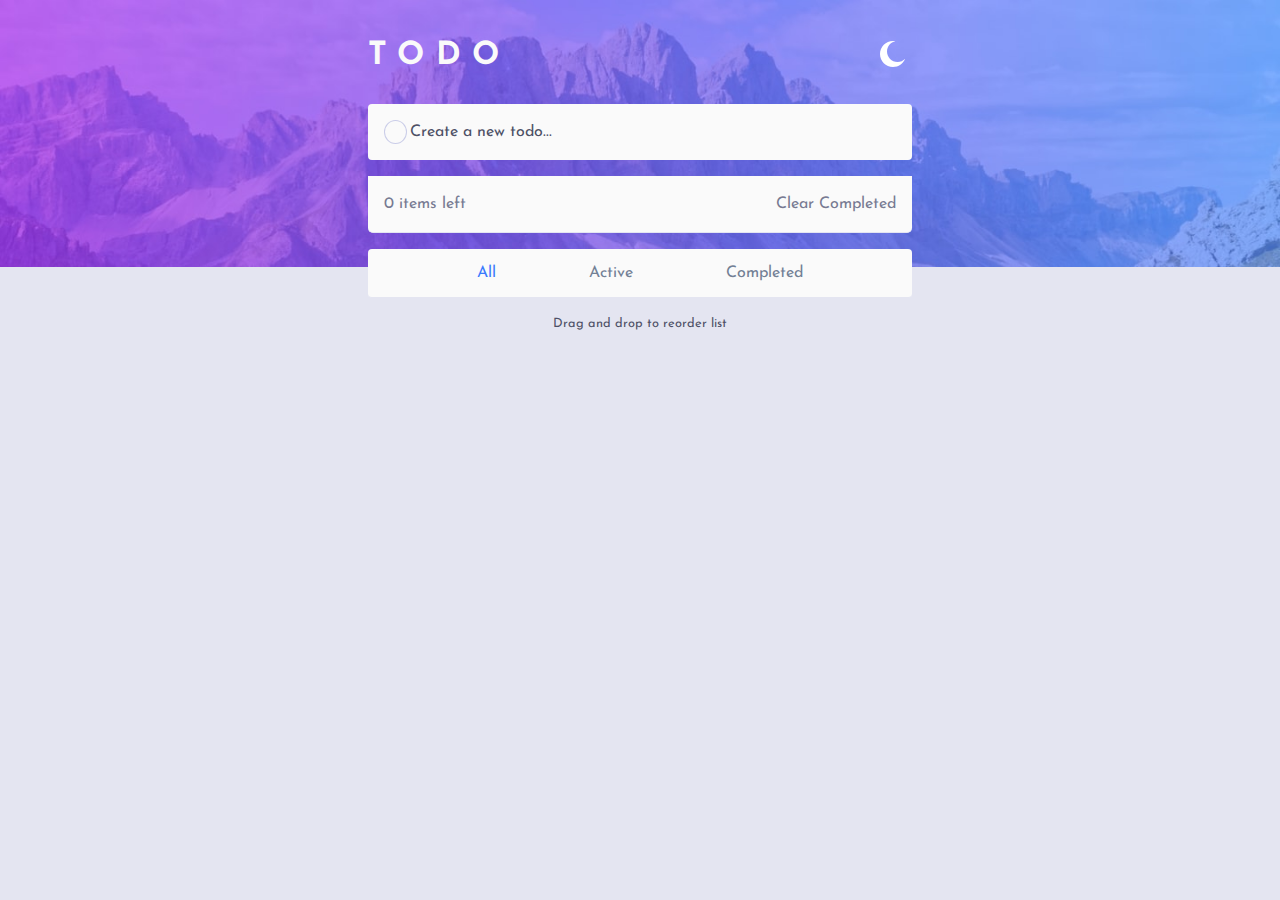
<file: index.html>
<!DOCTYPE html>
<html role="document" lang="en">
	<head>
		<meta charset="UTF-8" />
		<meta name="viewport" content="width=device-width, initial-scale=1.0" />
		<!-- SEO -->
		<meta name="description" content="TODO APP on the web" />
		<meta name="theme-color" content="#6B56D0" />
		<meta name="twitter:card" content="summary" />
		<meta property="og:type" content="website" />
		<meta property="og:title" name="twitter:title" content="TODO APP" />
		<meta property="og:description" name="twitter:description" content="TODO APP created by Esteban Guzmán" />
		<meta property="og:image" name="twitter:image" content="https://todo-eban.netlify.app/design/desktop-preview.jpg" />
		<meta property="og:url" name="twitter:url" content="https://todo-eban.netlify.app/" />
		<meta http-equiv="X-UA-Compatible" content="IE=edge" />
		<!-- PWA -->
		<meta name="apple-mobile-web-app-capable" content="yes" />
		<meta name="apple-mobile-web-app-status-bar-style" content="black-translucent" />
		<link rel="apple-touch-icon" href="./images/todo-icon.png" />
		<link rel="apple-touch-startup-image" href="./images/todo-icon.png" />

		<link rel="icon" type="image/png" sizes="32x32" href="./images/todo-icon.png" />
		<link rel="canonical" href="https://todo-eban.netlify.app/" />
		<link rel="preconnect" href="https://fonts.googleapis.com" />
		<link rel="preconnect" href="https://fonts.gstatic.com" crossorigin />

		<link rel="manifest" href="./manifest.json" />

		<link href="https://fonts.googleapis.com/css2?family=Josefin+Sans:wght@400;700&display=swap" rel="stylesheet" />
		<link rel="stylesheet" href="./assets/css/main.min.css" media="screen" />
		<title>Todo app</title>
	</head>
	<body>
		<picture role="banner" class="background flex"></picture>

		<header role="heading" class="header">
			<div class="container header__content flex flex-jc-sb">
				<h1 class="header__title">
					TODO
					<span class="is-visually-hidden">TODO by Eban</span>
				</h1>

				<button class="btn header__btn"></button>
			</div>
		</header>

		<form class="form">
			<div class="container flex">
				<label class="is-visually-hidden" for="ex">Checkbox example</label>
				<input type="checkbox" disabled id="ex" />
				<label class="is-visually-hidden" for="todo">New todo</label>
				<input type="text" name="task" id="todo" placeholder="Create a new todo..." autocomplete="off" maxlength="100" required />
			</div>
		</form>

		<section role="list" class="todo-list">
			<div class="container">
				<ul class="list">
					<template id="template">
						<li class="list__item">
							<input class="chk" type="checkbox" id="" />
							<label for=""></label>
							<img class="delete-btn" src="./images/icon-cross.svg" alt="" />
						</li>
					</template>
				</ul>

				<ul class="options">
					<li class="flex flex-jc-sb">
						<span id="items-left"></span>
						<span class="clear">Clear Completed</span>
					</li>
					<li class="options__radio radio flex flex-jc-se">
						<label class="is-visually-hidden" for="all">all option</label>
						<input class="form__radio" label="All" type="radio" id="all" name="status" value="all" checked />
						<label class="is-visually-hidden" for="active">active option</label>
						<input class="form__radio" label="Active" type="radio" id="active" name="status" value="active" />
						<label class="is-visually-hidden" for="completed">completed option</label>
						<input class="form__radio" label="Completed" type="radio" id="completed" name="status" value="completed" />
					</li>
				</ul>
			</div>
		</section>

		<div role="text" class="drag">Drag and drop to reorder list</div>
		<script type="module" src="./assets/js/main.js"></script>
	</body>
</html>
</file>
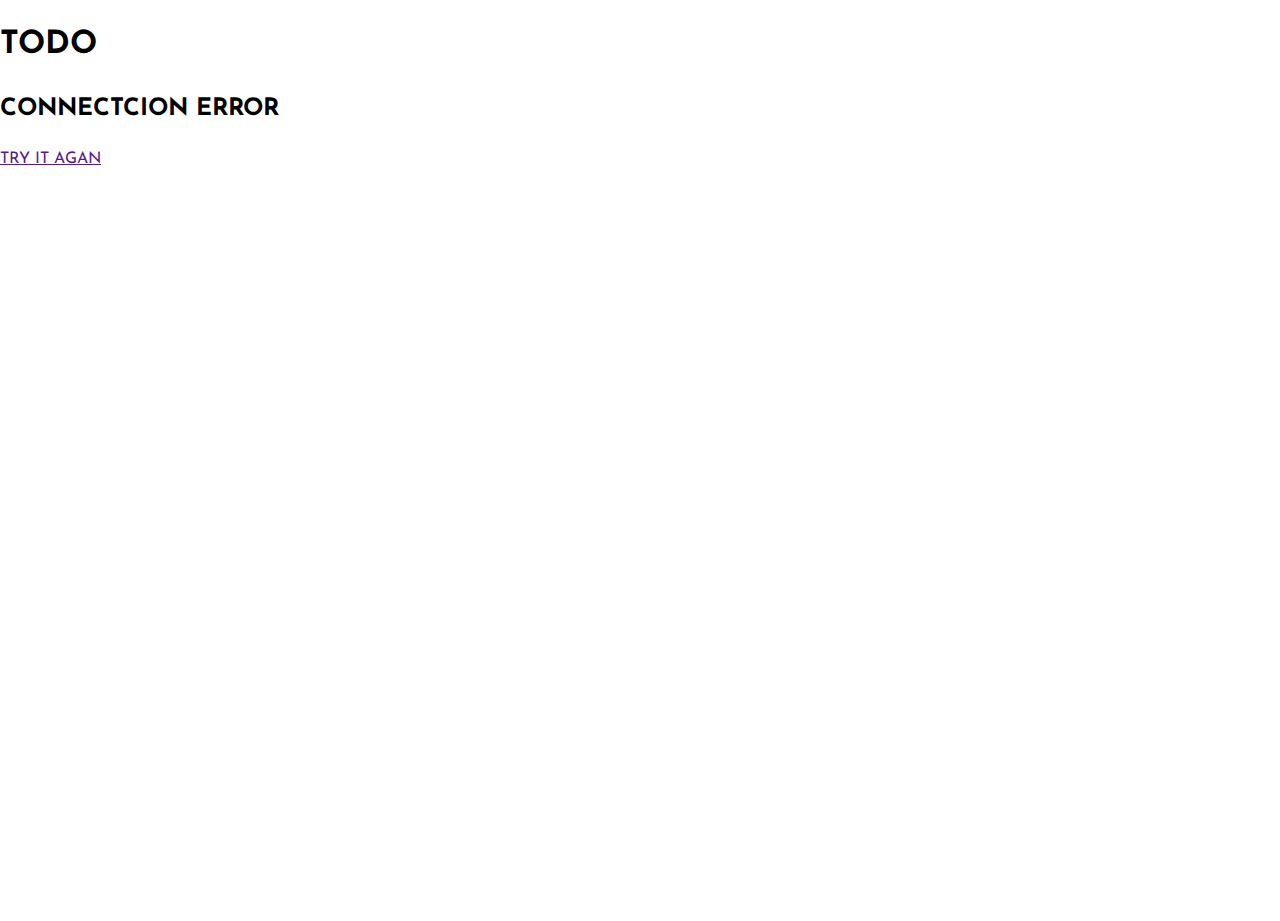
<file: offline.html>
<!DOCTYPE html>
<html lang="en">
	<head>
		<meta charset="UTF-8" />
		<meta http-equiv="X-UA-Compatible" content="IE=edge" />
		<meta name="viewport" content="width=device-width, initial-scale=1.0" />

		<meta name="apple-mobile-web-app-capable" content="yes" />
		<meta name="apple-mobile-web-app-status-bar-style" content="black-translucent" />
		<link rel="apple-touch-icon" href="./images/todo-icon.png" />
		<link rel="apple-touch-startup-image" href="./images/todo-icon.png" />

		<link rel="icon" type="image/png" sizes="32x32" href="./images/todo-icon.png" />
		<link rel="preconnect" href="https://fonts.googleapis.com" />
		<link rel="preconnect" href="https://fonts.gstatic.com" crossorigin />

		<link href="https://fonts.googleapis.com/css2?family=Josefin+Sans:wght@400;700&display=swap" rel="stylesheet" />
		<link rel="stylesheet" href="./assets/css/main.min.css" media="screen" />
		<title>Document</title>
	</head>
	<body>
		<picture class="background flex"></picture>

		<h1 class="">
			TODO
			<span class="is-visually-hidden">TODO by Eban</span>
		</h1>

		<h2>CONNECTCION ERROR</h2>
		<a href="" class="btn">TRY IT AGAN</a>

		<script>
			document.addEventListener('click', (e) => {
				if (e.target.matches('.btn')) {
					e.preventDefault();
					location.reload();
				}
			});
		</script>
	</body>
</html>
</file>
<file: assets/css/main.min.css>
.theme{--color__primary: #fafafa;--color__secondary: #e4e5f1;--color__text: #4d5066;--color__text--options: #777a92;--color__border: #e4e5f1}.theme--dark{--color__primary: #25273c;--color__secondary: #161722;--color__text: #cacde8;--color__text--options: #cacde8;--color__border: #4d5066}*,*::before,*::after{-webkit-box-sizing:border-box;box-sizing:border-box}body{font:400 16px "Josefin Sans",sans-serif;background:var(--color__secondary);line-height:1.5;min-height:100vh;-webkit-transition:background 0.5s;transition:background 0.5s}img{max-width:100%}button>img{pointer-events:none}p{max-width:75ch;margin-inline:auto;letter-spacing:0.02em}.drag{text-align:center;font-size:80%;color:#4d5066}.container{width:clamp(16rem, 90vw, 34rem);margin:0 auto;position:relative}.is-visually-hidden{block-size:1px;inline-size:1px;margin:-1px;padding:0;border:0;overflow:hidden;position:absolute;white-space:nowrap;clip:rect(0 0 0 0);-webkit-clip-path:inset(100%);clip-path:inset(100%)}.flex{display:-webkit-box;display:-ms-flexbox;display:flex}.flex-jc-sb{-webkit-box-pack:justify;-ms-flex-pack:justify;justify-content:space-between}.flex-jc-se{-webkit-box-pack:space-evenly;-ms-flex-pack:space-evenly;justify-content:space-evenly}.flex-jc-c{-webkit-box-pack:center;-ms-flex-pack:center;justify-content:center}.flex-ai-c{-webkit-box-align:center;-ms-flex-align:center;align-items:center}.flex-dir-c{-webkit-box-orient:vertical;-webkit-box-direction:normal;-ms-flex-direction:column;flex-direction:column}article,aside,details,figcaption,figure,footer,header,hgroup,nav,section,summary{display:block}[hidden],template{display:none}html{background:#fff;color:#000;-webkit-text-size-adjust:100%;-ms-text-size-adjust:100%}html,button,input,select,textarea{font-family:sans-serif}body{margin:0}a{background:transparent}a:focus{outline:thin dotted}a:hover,a:active{outline:0}h1{font-size:2em;margin:0.67em 0}h2{font-size:1.5em;margin:0.83em 0}mark{background:#ff0;color:#000}small{font-size:80%}sub,sup{font-size:75%;line-height:0;position:relative;vertical-align:baseline}sup{top:-0.5em}sub{bottom:-0.25em}img{border:0}figure{margin:0}button,input,select,textarea{font-family:inherit;font-size:100%;margin:0;vertical-align:baseline}button,input{line-height:normal}button,select{text-transform:none}button,html input[type="button"],input[type="reset"],input[type="submit"]{-webkit-appearance:button;cursor:pointer}button[disabled],input[disabled]{cursor:default}button::-moz-focus-inner,input::-moz-focus-inner{border:0;padding:0}textarea{overflow:auto;vertical-align:top}table{border-collapse:collapse;border-spacing:0}input[type='search']{-webkit-appearance:textfield;-webkit-box-sizing:content-box;box-sizing:content-box}input[type='search']::-webkit-search-cancel-button,input[type='search']::-webkit-search-decoration{-webkit-appearance:none}input[type='checkbox'],input[type='radio']{-webkit-box-sizing:border-box;box-sizing:border-box;padding:0}.background{position:absolute;top:0;left:0;width:100%;min-height:13rem}.background img{-o-object-fit:cover;object-fit:cover;width:100%}.header{padding:2em 0 1.5em}.header__title{color:#fafafa;font-size:2rem;letter-spacing:0.354em;margin:0}.header__btn{background:transparent;border:0}.form .container{display:-webkit-box;display:-ms-flexbox;display:flex;-webkit-box-align:center;-ms-flex-align:center;align-items:center;background:var(--color__primary);border-radius:4px;padding:1em 1em}.form .container #todo{width:100%;padding:0.2em 0;border:0;outline:none;background:var(--color__primary);margin-left:0.2em;color:var(--color__text)}.form .container #todo::-webkit-input-placeholder{color:var(--color__text)}.form .container #todo:-moz-placeholder{color:var(--color__text)}.form .container #todo::-moz-placeholder{color:var(--color__text)}.form .container #todo:-ms-input-placeholder{color:var(--color__text)}input[type='checkbox']{-webkit-appearance:none;-moz-appearance:none;appearance:none;width:1.5rem;height:1.5rem;border:1px #cacde8 solid;border-radius:50%;cursor:pointer}input[type='checkbox']:checked{background:url(/images/icon-check.svg),linear-gradient(149.8deg, #57ddff, #c058f3);background-repeat:no-repeat;background-position:center;border:0}input[type='checkbox']:checked+label{text-decoration:line-through;color:#cacde8}.radio{margin-top:1em;border-radius:4px}.radio input{height:100%;-webkit-appearance:none;-moz-appearance:none;appearance:none;border:0;outline:none;cursor:pointer;color:#728095;-webkit-transition:all 100ms linear;transition:all 100ms linear}.radio input:checked{color:#fff;color:#3a7bfd}.radio input:before{content:attr(label);display:inline-block;text-align:center;width:100%}.list{list-style:none;padding:0;border-radius:4px;margin-bottom:0}.list__item{display:-ms-grid;display:grid;-ms-grid-columns:28px 1fr 20px;grid-template-columns:28px 1fr 20px;gap:0.3em;-webkit-box-align:center;-ms-flex-align:center;align-items:center;padding:1em 1em;font-size:0.9rem;background:var(--color__primary);color:var(--color__text);border-bottom:thin var(--color__border) solid}.list__item:first-of-type{border-radius:5px 5px 0px 0px}.list .delete-btn{cursor:pointer;visibility:visible}.options{list-style:none;padding:0;margin-top:0;border-radius:0px 0px 5px 5px}.options li{padding:1em 1em;background:var(--color__primary);color:#777a92;border-bottom:thin var(--color__border) solid}.options li:first-of-type{border-radius:0px 0px 5px 5px}.options li .clear{cursor:pointer}.options li .clear:hover{color:#3a7bfd}
/*# sourceMappingURL=main.min.css.map */
</file>
